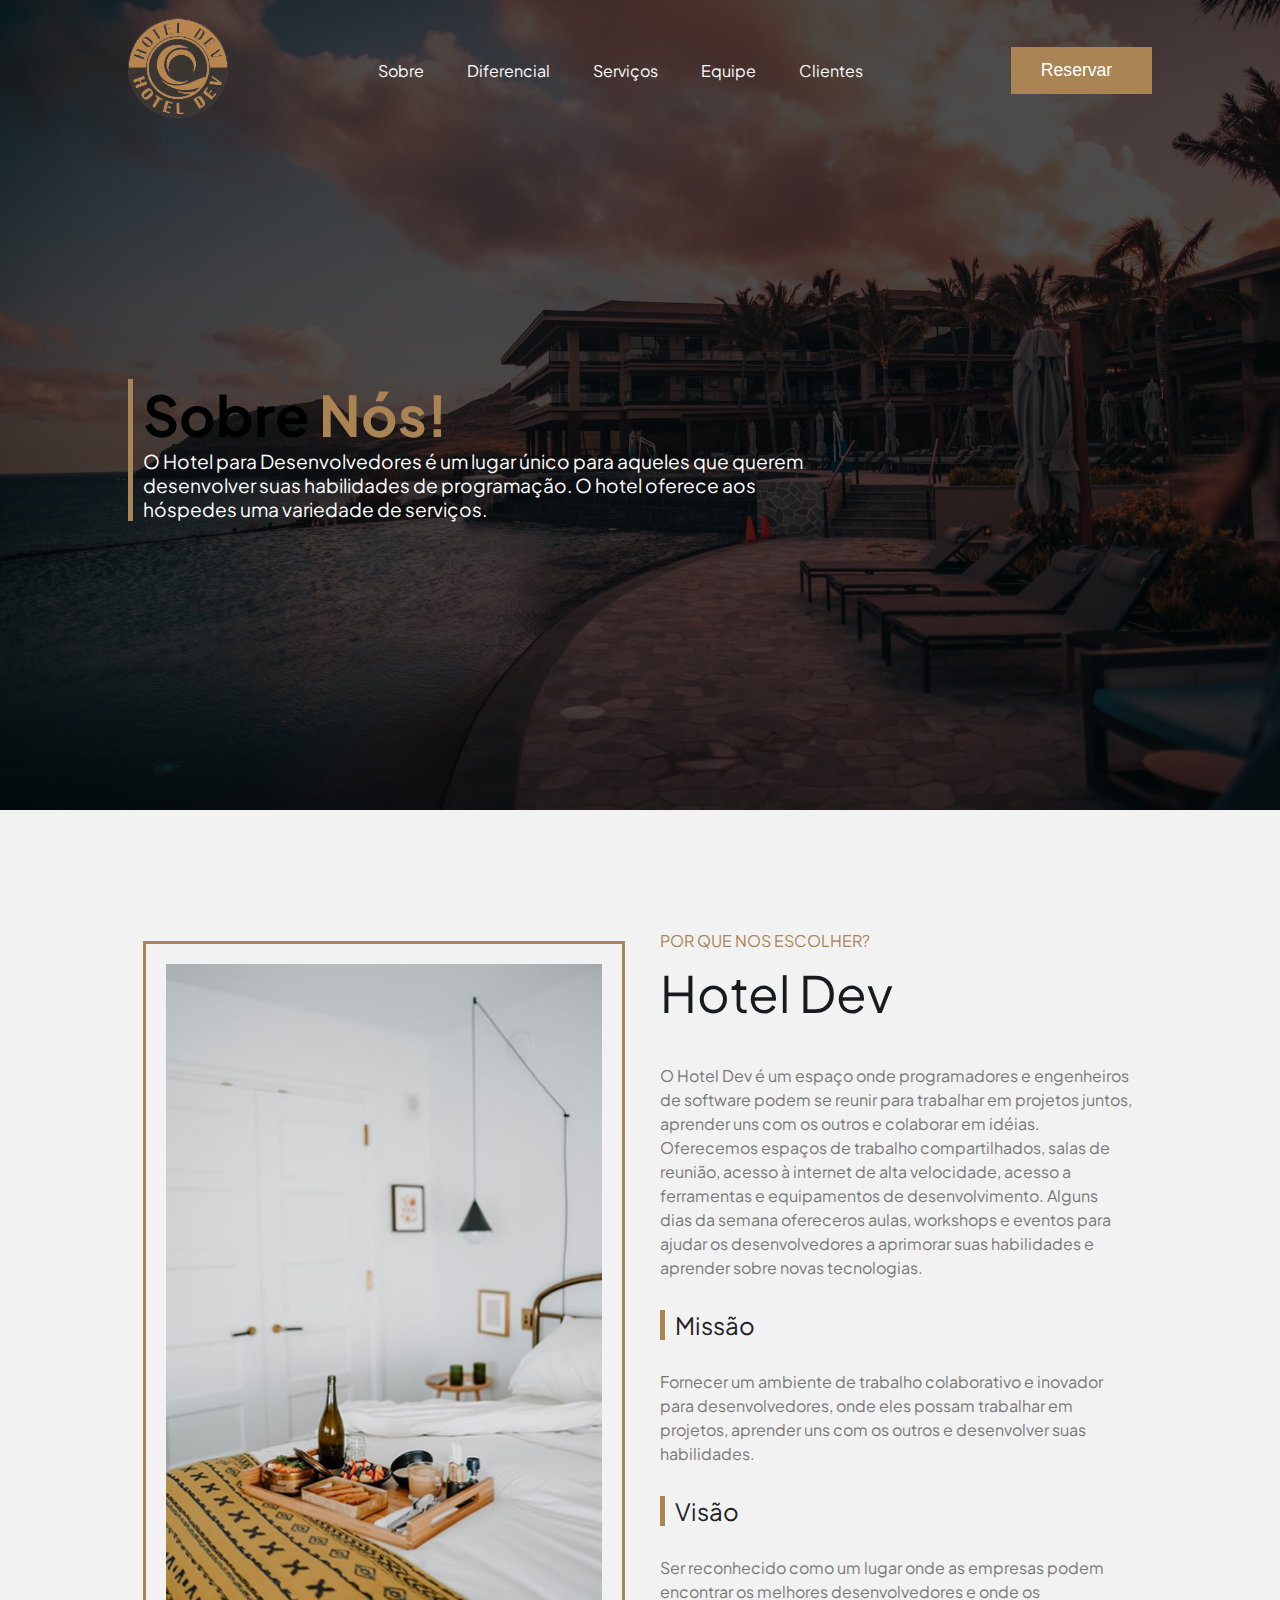
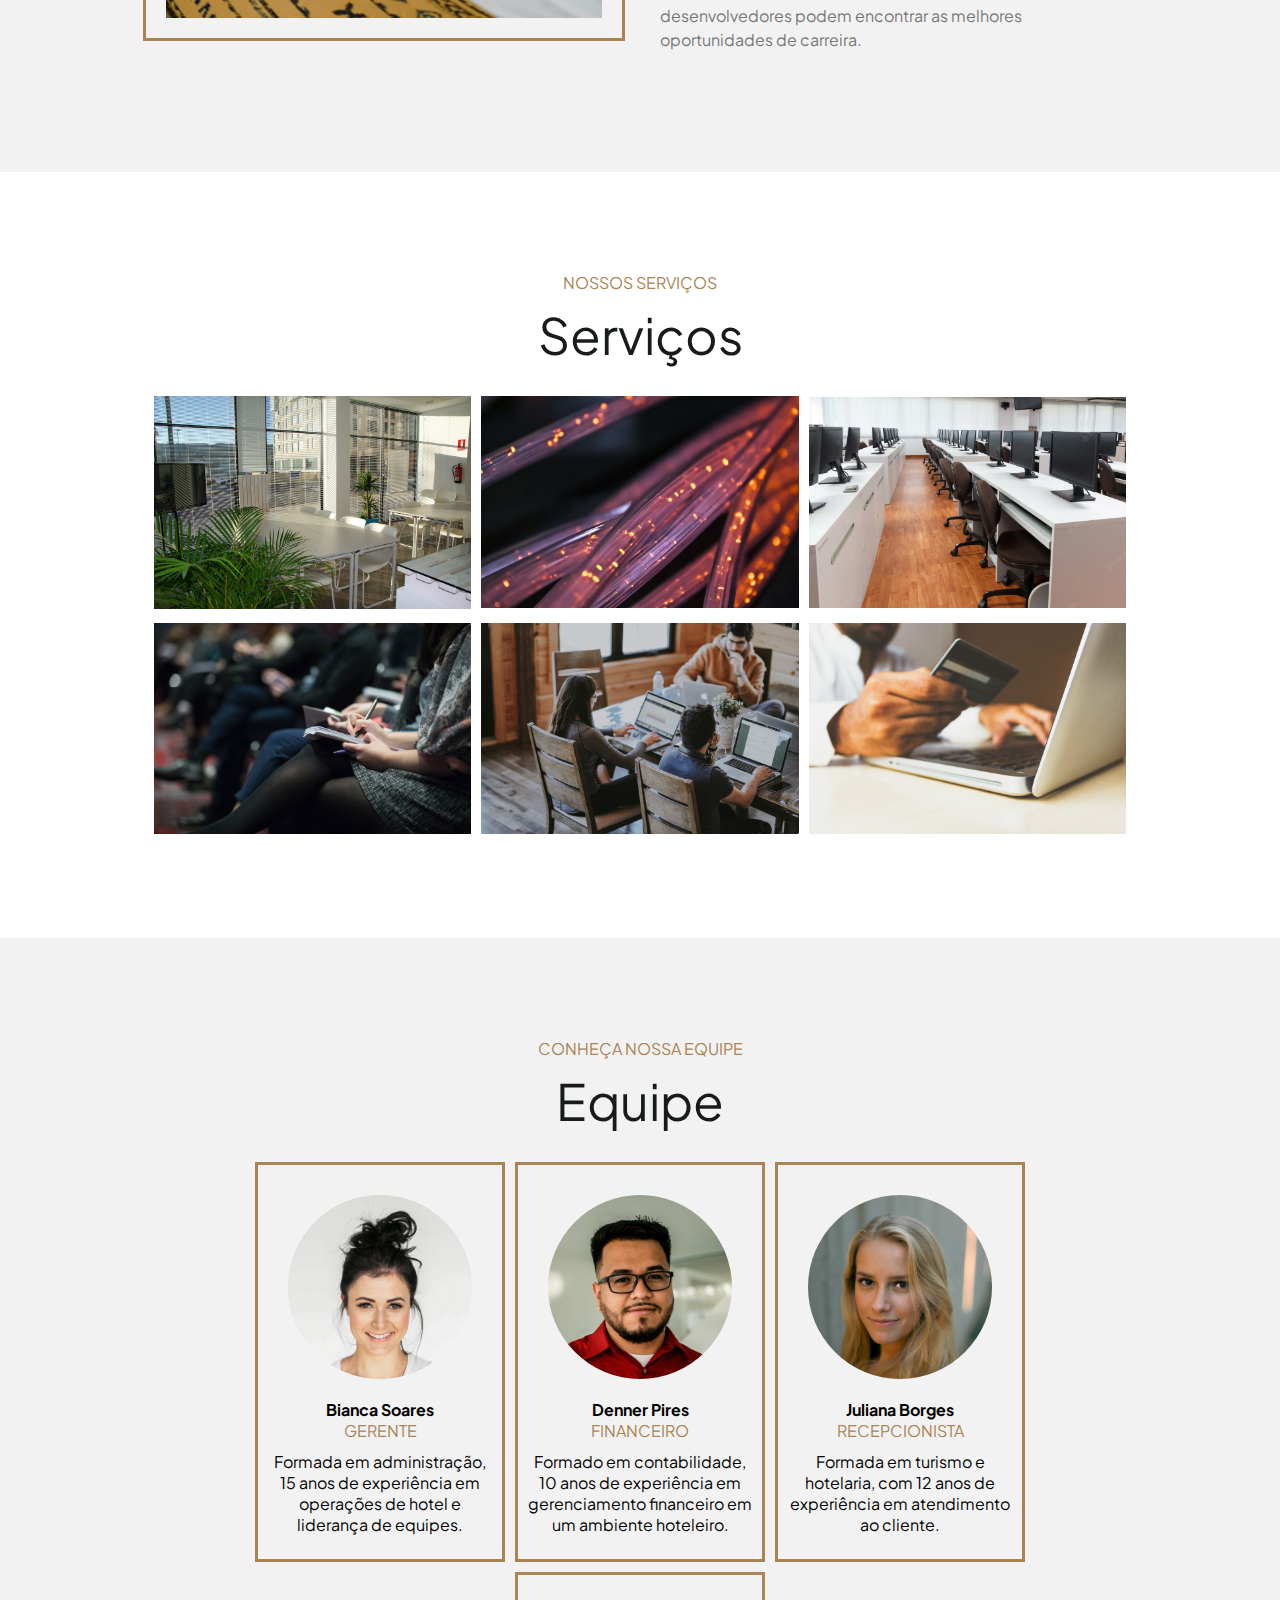
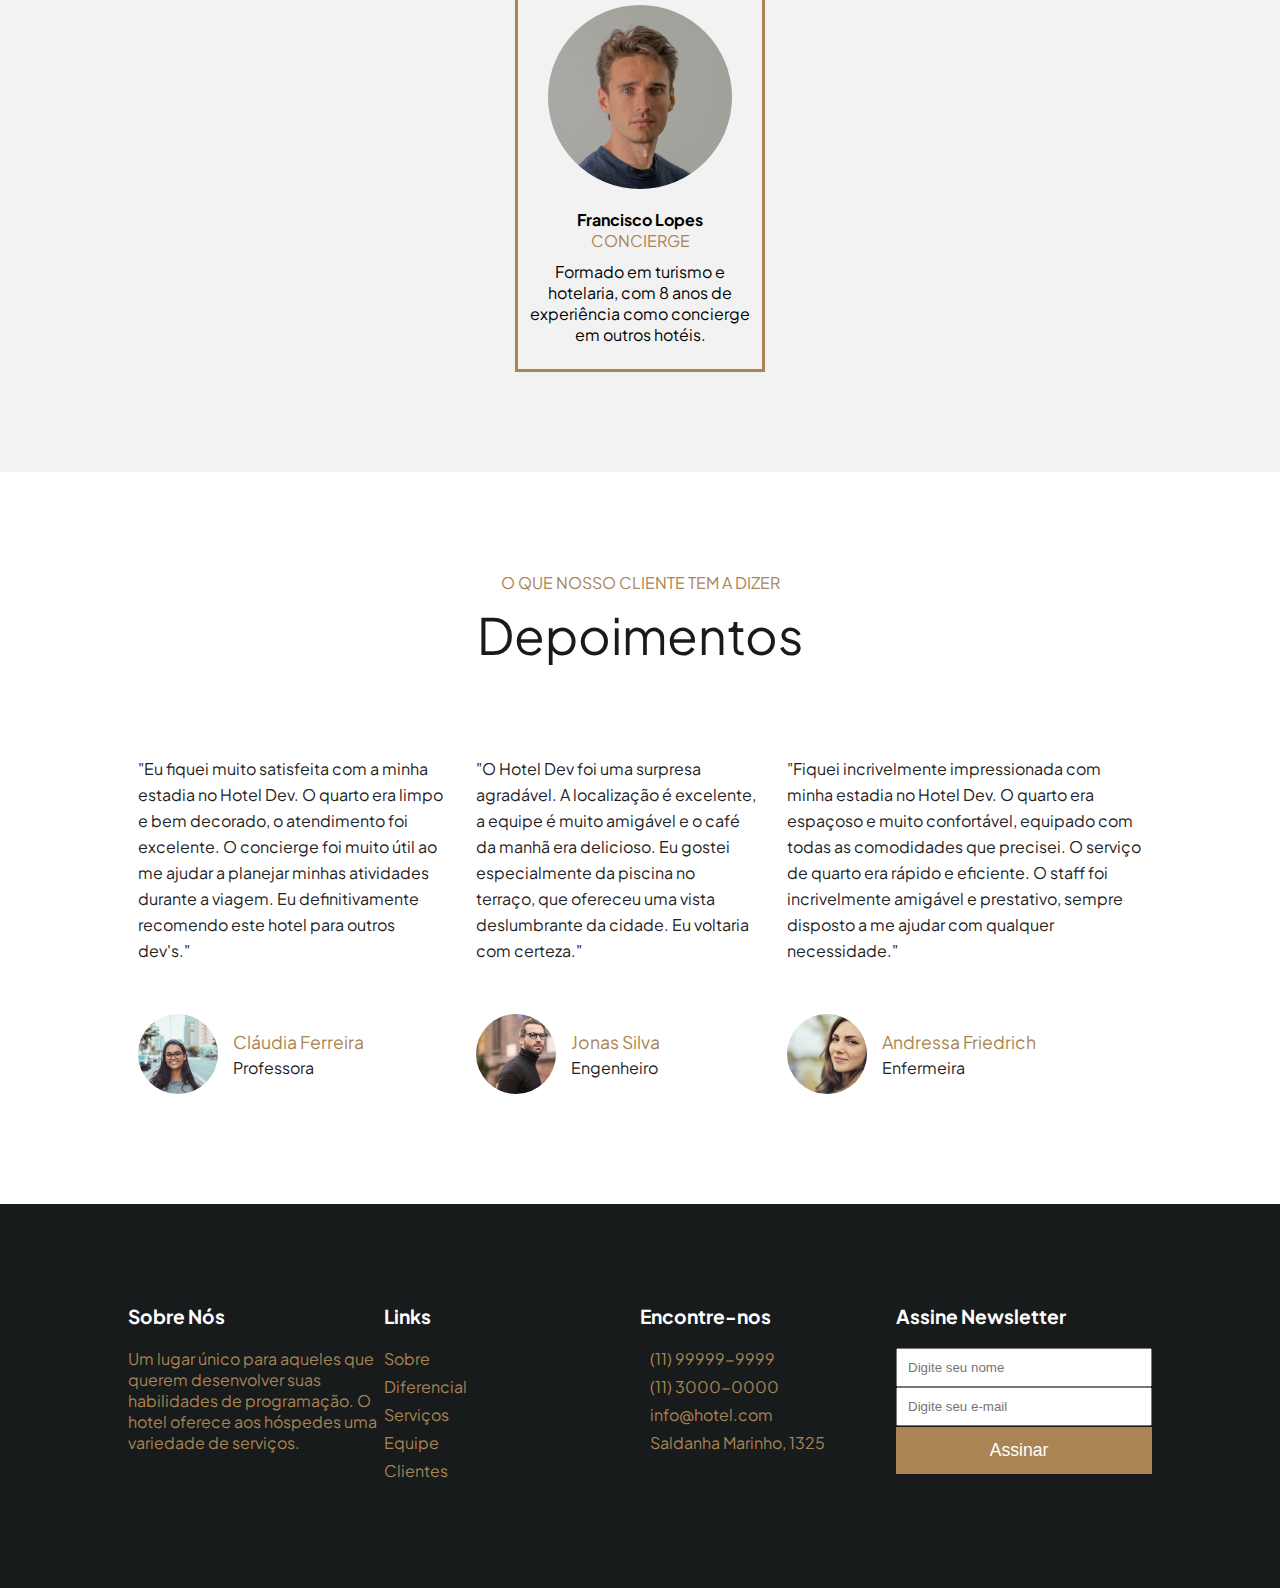
<file: index.html>
<!DOCTYPE html>
<html lang="pt-br">
  <head>
    <meta charset="UTF-8" />
    <meta http-equiv="X-UA-Compatible" content="IE=edge" />
    <meta name="viewport" content="width=device-width, initial-scale=1.0" />
    <title>Hotel</title>
    <link rel="preconnect" href="https://fonts.googleapis.com" />
    <link rel="preconnect" href="https://fonts.gstatic.com" crossorigin />
    <link
      href="https://fonts.googleapis.com/css2?family=Plus+Jakarta+Sans:wght@400;700&display=swap"
      rel="stylesheet"
    />
    <link
      rel="stylesheet"
      href="https://cdnjs.cloudflare.com/ajax/libs/font-awesome/6.2.1/css/all.min.css"
      integrity="sha512-MV7K8+y+gLIBoVD59lQIYicR65iaqukzvf/nwasF0nqhPay5w/9lJmVM2hMDcnK1OnMGCdVK+iQrJ7lzPJQd1w=="
      crossorigin="anonymous"
      referrerpolicy="no-referrer"
    />
    <link rel="stylesheet" href="./css/style.css" />
  </head>
  <body>
    <header class="header" id="sobre">
      <div class="header__container">
        <div class="header__nav">
          <a href="#sobre">
          <img src="./images/logomarca.png" alt="Hotel Dev" />
        </a>
          <nav>
            <ul>
              <li>
                <a href="#sobre"><i class="fa fa-home"></i> Sobre</a>
              </li>
              <li>
                <a href="#diferencial"><i class="fa-solid fa-star"></i> Diferencial</a>
              </li>
              <li>
                <a href="#servicos"><i class="fa-sharp fa-solid fa-bell-concierge"></i> Serviços</a>
              </li>
              <li>
                <a href="#time"><i class="fa-solid fa-people-group"></i> Equipe</a>
              </li>       
              <li>
                <a href="#clientes"><i class="fa-solid fa-user"></i> Clientes</a>
              </li>                         
            </ul>
          </nav>
          <button>Reservar &nbsp;<i class="fa fa-long-arrow-right"></i></button>
          <i class="fa-solid fa-bars mobile"></i>
        </div>
        <div class="header__marketing">
          <h1>Sobre <span>Nós!</span></h1>
          <p>
            O Hotel para Desenvolvedores é um lugar único para aqueles que querem desenvolver suas habilidades de programação. O hotel oferece aos hóspedes uma variedade de serviços.
          </p>
        </div>
        <div class="header__action">
          <a href="#diferencial"><i class="fa fa-chevron-down"></i></a>
        </div>
      </div>
    </header>
    <main>
      <section class="diferencial" id="diferencial">
        <div class="diferencial__container">
          <div class="diferencial__images">
            <img
              src="./images/diferencial.jpg"
              alt="Bandeja de Café da Manhã em cima da cama do Hotel"
            />
          </div>
          <div class="diferencial__text">
            <span>Por que nos escolher?</span>
            <h2>Hotel Dev</h2>
            <p>
              O Hotel Dev é um espaço onde programadores e engenheiros de software podem se reunir para trabalhar em projetos juntos, aprender uns com os outros e colaborar em idéias. Oferecemos espaços de trabalho compartilhados, salas de reunião, acesso à internet de alta velocidade, acesso a ferramentas e equipamentos de desenvolvimento. Alguns dias da semana ofereceros aulas, workshops e eventos para ajudar os desenvolvedores a aprimorar suas habilidades e aprender sobre novas tecnologias.
            </p>
            <h4>Missão</h4>
            <p>
              Fornecer um ambiente de trabalho colaborativo e inovador para desenvolvedores, onde eles possam trabalhar em projetos, aprender uns com os outros e desenvolver suas habilidades. 
            </p>            
            <h4>Visão</h4>
            <p>
              Ser reconhecido como um lugar onde as empresas podem encontrar os melhores desenvolvedores e onde os desenvolvedores podem encontrar as melhores oportunidades de carreira.
            </p>
          </div>
        </div>
      </section>
      <section class="servicos" id="servicos">
        <div class="servicos__container">
          <span>Nossos serviços</span>
          <h2>Serviços</h2>
          <div class="servicos__images">
            <figure>
              <img src="./images/Espaços de Trabalho Compartilhado.jpg" alt="Espaços de Trabalho Compartilhados" />
              <div class="overlay">
                <div class="content">
                  <h3>Espaços de Trabalho Compartilhados</h3>
                </div>
              </div>
            </figure>
            <figure>
              <img src="./images/Internet de Alta Velocidade.jpg" alt="Internet de Alta Velocidade" />
              <div class="overlay">
                <div class="content">
                  <h3>Internet de Alta Velocidade</h3>
                </div>
              </div>
            </figure>
            <figure>
              <img src="./images/Acesso a Ferramentas & Equipamentos.webp" alt="Acesso a Ferramentas & Equipamentos" />
              <div class="overlay">
                <div class="content">
                  <h3>Acesso a Ferramentas & Equipamentos</h3>
                </div>
              </div>
            </figure>
            <figure>
              <img src="./images/Workshops & Eventos.jpg" alt="Workshops & Eventos" />
              <div class="overlay">
                <div class="content">
                  <h3>Workshops & Eventos</h3>
                </div>
              </div>
            </figure>
            <figure>
              <img src="./images/Ambiente Colaborativo.jpg" alt="Ambiente Colaborativo" />
              <div class="overlay">
                <div class="content">
                  <h3>Ambiente Colaborativo</h3>
                </div>
              </div>
            </figure>
            <figure>
              <img src="./images/Descontos & Beneficios.jpg" alt="Descontos & Benefícios" />
              <div class="overlay">
                <div class="content">
                  <h3>Descontos & Benefícios</h3>
                </div>
              </div>
            </figure>
          </div>
        </div>
      </section>
      <section class="time" id="time">
        <div class="time__container">
          <span>Conheça nossa equipe</span>
          <h2>Equipe</h2>
          <div class="time__cards">
            <div class="time__card">
              <img src="./images/bianca.jpg" alt="Bianca Soares" />
              <h4>Bianca Soares</h4>
              <span>Gerente</span>
              <p>
                Formada em administração, 15 anos de experiência em operações de hotel e liderança de equipes.
              </p>
            </div>
            <div class="time__card">
              <img src="./images/denner.jpg" alt="Denner Pires" />
              <h4>Denner Pires</h4>
              <span>Financeiro</span>
              <p>
                Formado em contabilidade, 10 anos de experiência em gerenciamento financeiro em um ambiente hoteleiro.
              </p>
            </div>
            <div class="time__card">
              <img src="./images/juliana.jpg" alt="Juliana Borges" />
              <h4>Juliana Borges</h4>
              <span>Recepcionista</span>
              <p>
                Formada em turismo e hotelaria, com 12 anos de experiência em atendimento ao cliente.
              </p>
            </div>
            <div class="time__card">
              <img src="./images/Francisco.jpg" alt="Francisco Lopes" />
              <h4>Francisco Lopes</h4>
              <span>Concierge</span>
              <p>
                Formado em turismo e hotelaria, com 8 anos de experiência como concierge em outros hotéis.
              </p>
            </div>
          </div>
        </div>
      </section>
      <section class="depoimentos" id="clientes">
        <div class="depoimentos__container">
          <span>O que nosso cliente tem a dizer</span>
          <h2>Depoimentos</h2>
          <div class="depoimentos__cards">
            <div class="depoimentos__card">
              <span>
                <i class="fa-solid fa-star"></i>
                <i class="fa-solid fa-star"></i>
                <i class="fa-solid fa-star"></i>
                <i class="fa-solid fa-star"></i>
                <i class="fa-solid fa-star"></i>
              </span>
              <p>
                "Eu fiquei muito satisfeita com a minha estadia no Hotel Dev. O quarto era limpo e bem decorado, o atendimento foi excelente. O concierge foi muito útil ao me ajudar a planejar minhas atividades durante a viagem. Eu definitivamente recomendo este hotel para outros dev's."
              </p>
              <div class="depoimentos__usuario">
                <img src="./images/claudia.jpg" alt="Cláudia Ferreira">
                <div>
                  <p>Cláudia Ferreira</p>
                  <p>Professora</p>
                </div>
              </div>  
            </div>
              <div class="depoimentos__card">
                <span>
                  <i class="fa-solid fa-star"></i>
                  <i class="fa-solid fa-star"></i>
                  <i class="fa-solid fa-star"></i>
                  <i class="fa-solid fa-star"></i>
                  <i class="fa-solid fa-star"></i>
                </span>
                <p>
                  "O Hotel Dev foi uma surpresa agradável. A localização é excelente, a equipe é muito amigável e o café da manhã era delicioso. Eu gostei especialmente da piscina no terraço, que ofereceu uma vista deslumbrante da cidade. Eu voltaria com certeza."
                </p>
                <div class="depoimentos__usuario">
                  <img src="./images/jonas.jpg" alt="Jonas Silva">
                  <div>
                    <p>Jonas Silva</p>
                    <p>Engenheiro</p>
                  </div>
                </div>
              </div>
              <div class="depoimentos__card">
                <span>
                  <i class="fa-solid fa-star"></i>
                  <i class="fa-solid fa-star"></i>
                  <i class="fa-solid fa-star"></i>
                  <i class="fa-solid fa-star"></i>
                  <i class="fa-solid fa-star"></i>
                </span>
                <p>
                  "Fiquei incrivelmente impressionada com minha estadia no Hotel Dev. O quarto era espaçoso e muito confortável, equipado com todas as comodidades que precisei. O serviço de quarto era rápido e eficiente. O staff foi incrivelmente amigável e prestativo, sempre disposto a me ajudar com qualquer necessidade."
                </p>
                <div class="depoimentos__usuario">
                  <img src="./images/andressa.jpg" alt="Andressa Friedrich">
                  <div>
                    <p>Andressa Friedrich</p>
                    <p>Enfermeira</p>
                  </div>
                </div>
              </div>
            </div>
          </div>
        </div>
      </section>
    </main>
    <footer class="footer">
      <div class="footer__container">
        <div class="footer__widget">
          <h4>Sobre Nós</h4>
          <p>Um lugar único para aqueles que querem desenvolver suas habilidades de programação. O hotel oferece aos hóspedes uma variedade de serviços.</p>
          <div>
            <a href="https://pt-br.facebook.com/" target="_blank"><i class="fa-brands fa-facebook-f social"></i></a>
            <a href="https://www.instagram.com/" target="_blank"><i class="fa-brands fa-instagram social"></i></a>
            <a href="https://twitter.com/" target="_blank"><i class="fa-brands fa-twitter social"></i></a>
          </div>          
        </div>
        <div class="footer__widget">
          <h4>Links</h4>
          <ul>
            <li><a href="#sobre"><i class="fa fa-home"></i> Sobre</a></li>
            <li><a href="#diferencial"><i class="fa-solid fa-star"></i> Diferencial</a></li>
            <li><a href="#servicos"><i class="fa-sharp fa-solid fa-bell-concierge"></i> Serviços</a></li>
            <li><a href="#time"><i class="fa-solid fa-people-group"></i> Equipe</a></li>
            <li><a href="#clientes"><i class="fa-solid fa-user"></i> Clientes</a></li>
          </ul>        
        </div>

        <div class="footer__widget">
          <h4>Encontre-nos</h4>
          <ul>
            <li><a href="tel:+5511999999999"><i class="fa-solid fa-phone iContato"></i>(11) 99999-9999</a></li>
            <li><a href="tel:+551130000000"><i class="fa-solid fa-phone iContato"></i>(11) 3000-0000</a></li>
            <li><a href="mailto:info@hotel.com"><i class="fa-solid fa-envelope iContato"></i>info@hotel.com</a></li>
            <li><a href="https://maps.google.com/" target="_blank"><i class="fa-solid fa-location-dot iContato"></i>Saldanha Marinho, 1325</a></li>
          </ul>
        </div>
        <div class="footer__widget">
          <h4>Assine Newsletter</h4>
          <form action="#">
            <input type="text" placeholder="Digite seu nome" required>
            <input type="text" placeholder="Digite seu e-mail" required>
            <button>Assinar &nbsp;<i class="fa fa-long-arrow-right"></i></button>
          </form>
        </div>
      </div>
    </footer>
  </body>
</html>
</file>
<file: css/style.css>
@charset "UTF-8";
/* Reset */
* {
  margin: 0;
  padding: 0;
  box-sizing: border-box;
}

a {
  text-decoration: none;
}

ul {
  list-style: none;
}

body {
  font-family: "Plus Jakarta Sans", sans-serif;
}

button {
  border: none;
}

.footer__container, .depoimentos__container, .time__container, .servicos__container, .diferencial__container, .header__container {
  width: 80vw;
  margin: 0 auto;
}

.header__nav ul li:hover, .footer__widget button:hover, .header__nav button:hover {
  transform: scale(1.1);
}

.diferencial__text h4::before, .header__marketing {
  border-left: 5px solid rgb(170, 132, 83);
  padding-left: 10px;
}

.footer, .depoimentos, .time, .servicos, .diferencial {
  padding-top: 100px;
  padding-bottom: 100px;
}

.depoimentos__container h2, .time__container h2, .servicos__container h2, .diferencial__text h2 {
  color: rgb(24, 27, 28);
  font-size: 3.125rem;
  font-weight: 400;
  text-transform: capitalize;
}

.depoimentos__container span, .time__container span, .servicos__container span, .diferencial__text span {
  color: rgb(170, 132, 83);
  text-transform: uppercase;
}

.footer__widget button, .header__nav button {
  padding: 13px 30px;
  background: rgb(170, 132, 83);
  color: rgb(255, 255, 255);
  font-size: 1.1rem;
  transition: all 0.5s;
}
.footer__widget button:hover, .header__nav button:hover {
  background: rgb(24, 27, 28);
}

/* Header */
.header {
  width: 100%;
  height: 90vh;
  background: linear-gradient(0deg, rgba(0, 0, 0, 0.7), rgba(0, 0, 0, 0.7)), url("./../images/hotel.jpg");
  background-size: cover;
  background-position: center;
}
.header__container {
  height: 100%;
  display: flex;
  flex-direction: column;
  justify-content: space-between;
  padding-top: 30px;
}
.header__nav {
  display: flex;
  justify-content: space-between;
  align-items: center;
  height: 80px;
  border-radius: 5px;
}
.header__nav i.mobile {
  display: none;
}
.header__nav img {
  margin: 0;
  width: 100px;
}
.header__nav ul {
  display: flex;
  justify-content: center;
  align-items: center;
}
.header__nav ul li {
  margin: 0 10px;
}
.header__nav ul li a {
  color: rgb(255, 255, 255);
  transition: all 0.5s;
  padding: 5px 10px;
}
.header__nav ul li a i {
  margin-right: 3px;
  color: rgb(170, 132, 83);
}
.header__marketing {
  width: 70%;
}
.header__marketing h1 {
  font-size: 3.5rem;
}
.header__marketing h1 span {
  color: rgb(170, 132, 83);
}
.header__marketing p {
  font-size: 1.2rem;
  color: rgb(255, 255, 255);
  line-height: 24px;
}
.header__action {
  font-size: 2rem;
  margin-bottom: 20px;
  text-align: center;
  animation: pulse 1s infinite ease-in-out alternate;
}
.header__action a {
  color: rgb(255, 255, 255);
}

@keyframes pulse {
  from {
    transform: scale(0.8);
  }
  to {
    transform: scale(1.2);
  }
}
.diferencial {
  width: 100%;
  background: rgb(242, 242, 242);
}
.diferencial__container {
  display: flex;
  justify-content: space-between;
  align-items: center;
}
.diferencial__images {
  flex: 50%;
}
.diferencial__images img {
  height: 700px;
  padding: 20px;
  display: block;
  margin: auto;
  border: 3px solid rgb(170, 132, 83);
}
.diferencial__text {
  flex: 50%;
  padding: 20px;
}
.diferencial__text h2 {
  margin: 10px 0 40px;
}
.diferencial__text p {
  line-height: 1.5rem;
  font-size: 1rem;
  color: rgb(119, 119, 119);
}
.diferencial__text h4 {
  color: rgb(30, 34, 35);
  font-size: 1.5rem;
  font-weight: 400;
  text-transform: capitalize;
  margin: 30px 0 30px;
}
.diferencial__text h4::before {
  content: "";
}

.servicos {
  width: 100%;
}
.servicos__container span {
  display: block;
  text-align: center;
  margin-bottom: 10px;
}
.servicos__container h2 {
  text-align: center;
}
.servicos__images {
  display: flex;
  justify-content: center;
  align-items: center;
  flex-wrap: wrap;
  box-sizing: border-box;
  margin-top: 30px;
  gap: 10px;
}
.servicos__images figure {
  position: relative;
  width: 31%;
  flex-wrap: wrap;
}
.servicos__images figure:hover .overlay {
  opacity: 0.8;
}
.servicos__images figure img {
  width: 100%;
}
.servicos__images figure .overlay {
  position: absolute;
  top: 0;
  left: 0;
  right: 0;
  bottom: 0;
  opacity: 0;
  transition: opacity 0.5s ease-in-out;
  background: black;
}
.servicos__images figure .overlay .content {
  position: absolute;
  top: 50%;
  left: 50%;
  transform: translate(-50%, -50%);
  color: white;
  text-align: center;
  font-size: 1.2rem;
}
.servicos__images figure .overlay .content h3 {
  border: 3px solid rgb(170, 132, 83);
  padding: 10px;
}

.time {
  width: 100%;
  background: rgb(242, 242, 242);
}
.time__container span {
  display: block;
  text-align: center;
  margin-bottom: 10px;
}
.time__container h2 {
  text-align: center;
}
.time__cards {
  display: flex;
  justify-content: center;
  align-items: center;
  flex-wrap: wrap;
  gap: 10px;
  margin-top: 30px;
}
.time__card {
  display: flex;
  flex-direction: column;
  justify-content: space-between;
  width: 250px;
  height: 400px;
  padding: 10px 10px 30px;
  border: 3px solid rgb(170, 132, 83);
}
.time__card img {
  border-radius: 50%;
  padding: 20px;
}
.time__card h4,
.time__card span,
.time__card p {
  text-align: center;
}
.time__card:hover {
  box-shadow: 1px 1px 5px rgb(170, 132, 83);
}

.depoimentos {
  width: 100%;
}
.depoimentos__container span {
  display: block;
  text-align: center;
  margin-bottom: 10px;
}
.depoimentos__container h2 {
  text-align: center;
}
.depoimentos__cards {
  display: flex;
  margin-top: 50px;
  gap: 10px;
}
.depoimentos__card {
  padding: 10px;
}
.depoimentos__card span {
  display: block;
  text-align: left;
  padding-bottom: 20px;
}
.depoimentos__card p {
  line-height: 26px;
  color: rgb(30, 34, 35);
}
.depoimentos__usuario {
  display: flex;
  padding-top: 50px;
}
.depoimentos__usuario img {
  width: 80px;
  height: 80px;
  object-fit: cover;
  border-radius: 50%;
}
.depoimentos__usuario div {
  padding: 15px 0 0 15px;
}
.depoimentos__usuario div p:first-child {
  color: rgb(170, 132, 83);
  font-size: 1.1rem;
}

.footer {
  width: 100%;
  background: rgb(24, 27, 28);
}
.footer__container {
  display: flex;
  justify-content: space-between;
  align-items: start;
  flex-wrap: wrap;
}
.footer__widget {
  flex: 25%;
}
.footer__widget h4 {
  color: rgb(255, 255, 255);
  padding-bottom: 20px;
  font-size: 1.2rem;
}
.footer__widget ul li {
  padding-bottom: 7px;
}
.footer__widget a,
.footer__widget p {
  color: rgb(170, 132, 83);
}
.footer__widget button {
  margin-top: 1px;
}
.footer__widget button:hover {
  background: rgb(170, 132, 83);
}
.footer__widget i.social {
  color: rgb(170, 132, 83);
  font-size: 1.5rem;
  padding: 20px 10px 0 0;
}
.footer__widget i.iContato {
  padding-right: 10px;
}
.footer__widget form {
  display: flex;
  flex-direction: column;
  justify-content: space-between;
}
.footer__widget form input {
  padding: 10px;
  width: 100%;
}

/* Responsividade */
@media (max-width: 414px) and (orientation: portrait) {
  /* Header */
  .header__nav i.mobile {
    display: flex;
    color: rgb(255, 255, 255);
    font-size: 1.2rem;
    cursor: pointer;
  }
  .header__nav ul,
  .header__nav button {
    display: none;
  }
  .header__marketing {
    width: 100%;
  }
  .header__marketing h1 {
    font-size: 2.5rem;
  }
  .header__marketing p {
    font-size: 1rem;
  }
  /* Diferencial */
  .diferencial__container {
    display: flex;
    flex-direction: column;
    justify-content: space-between;
  }
  .diferencial__images img {
    height: 500px;
  }
  .diferencial__text {
    padding: 20px;
  }
  .diferencial__text span {
    display: block;
    margin-top: 30px;
  }
  .diferencial__text h2 {
    font-size: 2.5rem;
  }
  .diferencial__text h4 {
    font-size: 1.7rem;
  }
  /* Serviços */
  .servicos__images {
    display: flex;
    flex-direction: column;
    justify-content: space-between;
  }
  .servicos__images figure {
    width: 100%;
  }
  /* Time */
  .time__card {
    width: 100%;
    height: 400px;
    padding: 10px 10px 30px;
    border: 3px solid rgb(170, 132, 83);
  }
  .time__card img {
    width: 70%;
    display: block;
    margin: auto;
    border-radius: 50%;
    padding: 20px;
  }
  /* Depoimentos */
  .depoimentos__cards {
    display: flex;
    flex-direction: column;
    justify-content: space-between;
  }
  .depoimentos__card {
    margin-bottom: 15px;
    padding-bottom: 50px;
    border: 3px solid rgb(170, 132, 83);
    width: 100%;
  }
  /* Rodapé */
  .footer__container {
    display: flex;
    flex-direction: column;
    justify-content: space-between;
  }
  .footer__widget {
    width: 100%;
    margin-bottom: 20px;
  }
  .footer__widget form {
    width: 100%;
  }
  .footer__widget form input {
    padding: 10px;
    width: 100%;
  }
}

/*# sourceMappingURL=style.css.map */
</file>
